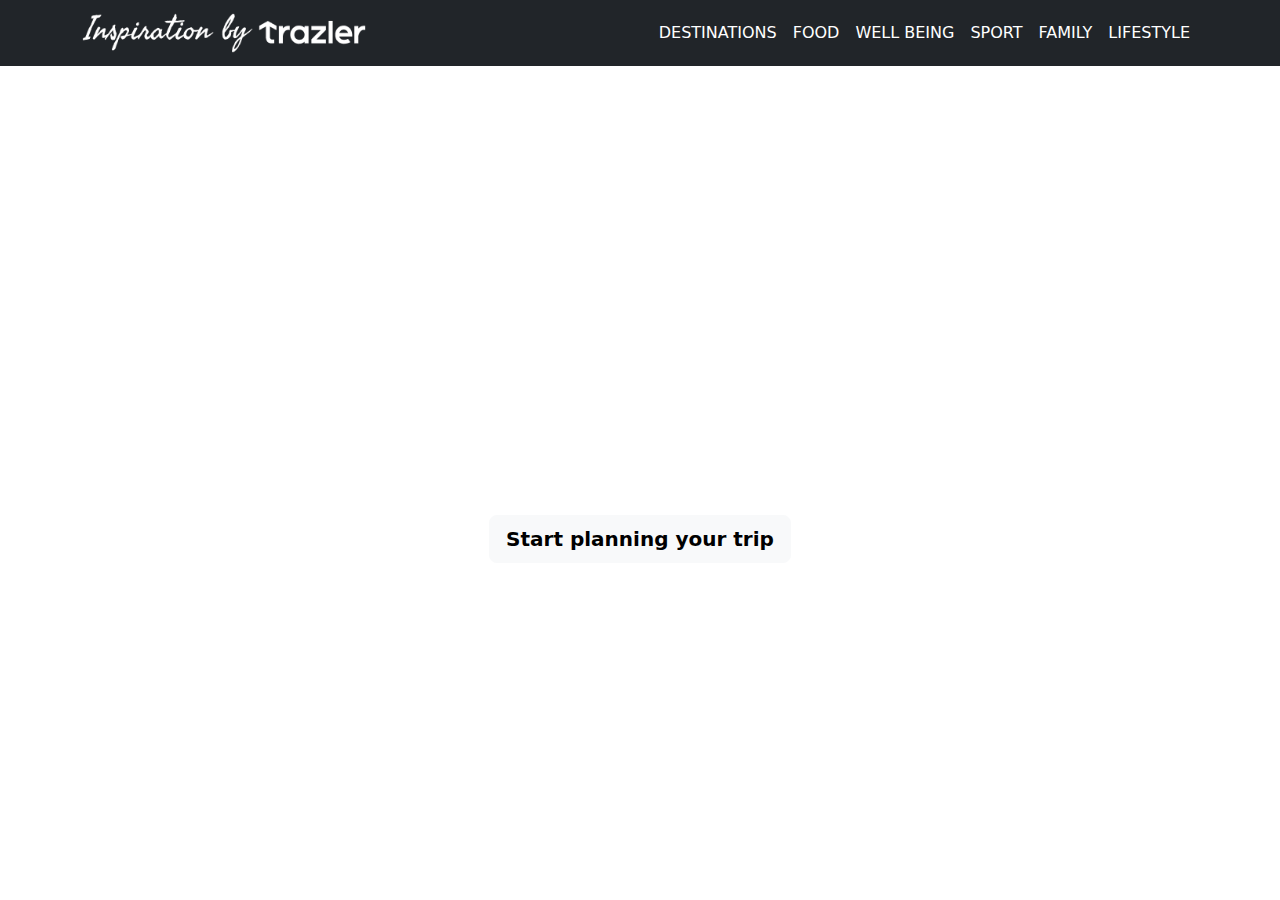
<file: index.html>
<!DOCTYPE html>
<html lang="en">
<head>
  <meta charset="UTF-8">
  <meta name="viewport" content="width=device-width, initial-scale=1">
  <!-- Bootstrap -->
  <link href="https://cdn.jsdelivr.net/npm/bootstrap@5.3.3/dist/css/bootstrap.min.css" rel="stylesheet">
  <title>Trabajo Final 1Tri</title>

</head>
<body class="text-white">

<!-- HERO SECTION -->
  <section class="vh-100 d-flex flex-column justify-content-center text-center" 
           style="background-image: url('https://images.unsplash.com/photo-1501785888041-af3ef285b470'); 
                  background-size: cover; background-position: center; background-repeat: no-repeat;">
    
    <!-- NAVBAR -->
    <nav class="navbar navbar-expand-lg position-absolute top-0 start-0 w-100 bg-dark">
      <div class="container">
        <!-- Logo -->
        <a class="navbar-brand" href="#">
          <img src="img/home/title.png" alt="Logo" height="40">
        </a>

        <!-- Button -->
        <button class="navbar-toggler bg-white text-white" type="button" data-bs-toggle="collapse" data-bs-target="#navbarNav" 
          aria-controls="navbarNav" aria-expanded="false" aria-label="Toggle navigation">
          <span class="navbar-toggler-icon"></span>
        </button>

        <!-- Menu -->
        <div class="collapse navbar-collapse justify-content-end" id="navbarNav">
          <ul class="navbar-nav">
            <li class="nav-item"><a class="nav-link text-white text-uppercase" href="#">Destinations</a></li>
            <li class="nav-item"><a class="nav-link text-white text-uppercase" href="#">Food</a></li>
            <li class="nav-item"><a class="nav-link text-white text-uppercase" href="#">Well Being</a></li>
            <li class="nav-item"><a class="nav-link text-white text-uppercase" href="#">Sport</a></li>
            <li class="nav-item"><a class="nav-link text-white text-uppercase" href="#">Family</a></li>
            <li class="nav-item"><a class="nav-link text-white text-uppercase" href="#">Lifestyle</a></li>
          </ul>
        </div>
      </div>
    </nav>

    <!-- Contenido central -->
    <div class="container position-relative">
      <h1 class="fw-bold display-5 text-uppercase">Inspiration for travel by real people</h1>
      <p class="lead mb-4">Book smart, travel simple</p>
      <a href="#" class="btn btn-light btn-lg fw-semibold">Start planning your trip</a>
    </div>
  </section>

</body>
</html>
</file>
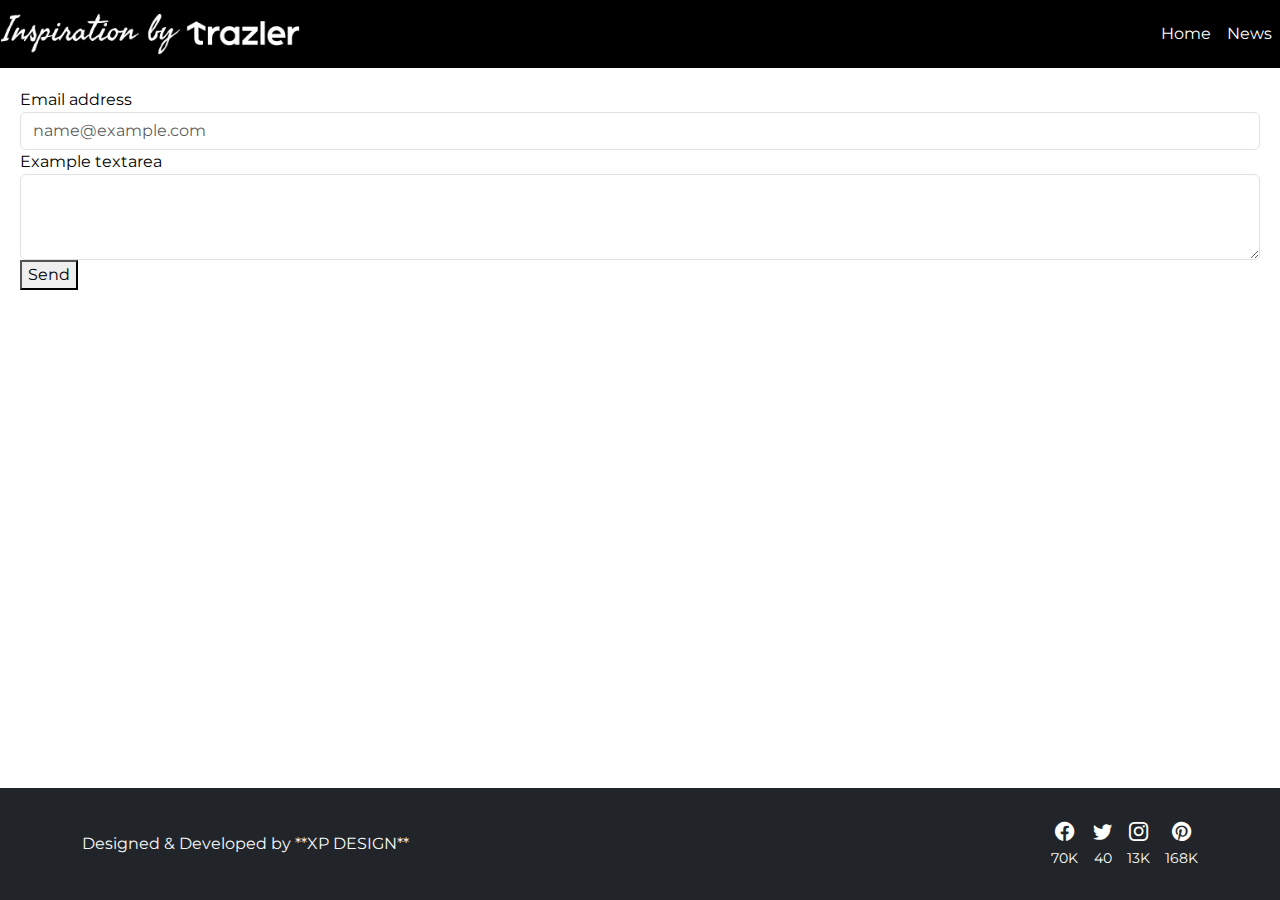
<file: contact/contact.html>
<!DOCTYPE html>
<html lang="en">

<head>
    <meta charset="UTF-8">
    <meta name="viewport" content="width=device-width, initial-scale=1">
    <link href="https://cdn.jsdelivr.net/npm/bootstrap@5.3.3/dist/css/bootstrap.min.css" rel="stylesheet">
    <link rel="stylesheet" href="style.css">
    <link rel="stylesheet" href="https://cdn.jsdelivr.net/npm/bootstrap-icons@1.11.1/font/bootstrap-icons.css" />
    <link href="https://fonts.googleapis.com/css2?family=Montserrat:wght@300;400;600;700&display=swap" rel="stylesheet">
    <title>Trabajo Final 1Tri</title>
</head>

<body>

    <!--NavBar-->
    <nav class="navbar navbar-expand-lg navbar-light bg-black">
        <a class="navbar-brand" href="#"><img src="../img/home/title.png" class="img-fluid" alt="Responsive image"
                width="300px"></a>
        <div class="collapse navbar-collapse homerigh d-flex justify-content-end" id="navbarSupportedContent">
            <ul class="navbar-nav mr-auto">
                <li class="nav-item">
                    <a class="nav-link text-white" href="../index.html">Home</a>
                </li>
                <li class="nav-item">
                    <a class="nav-link text-white" href="../news/news.html">News</a>
                </li>
            </ul>
        </div>
    </nav>
    <!--EndNavBar-->

    <form>
        <div class="form-group">
            <label for="exampleFormControlInput1">Email address</label>
            <input type="email" class="form-control" id="exampleFormControlInput1" placeholder="name@example.com">
        </div>
        <div class="form-group">
            <label for="exampleFormControlTextarea1">Example textarea</label>
            <textarea class="form-control" id="exampleFormControlTextarea1" rows="3"></textarea>
        </div>
        <button class="button">Send</button>
    </form>

    <!--FOOTER-->
    <footer class="bg-dark text-light footer-custom">
        <div class="container">
            <div class="row d-flex justify-content-between align-items-center">

                <div class="col-md-6 mb-3 mb-md-0">
                    <p class="mb-0">Designed & Developed by **XP DESIGN**</p>
                </div>

                <div class="col-md-6 d-flex justify-content-end align-items-center">

                    <a href="#" class="footer-social-link">
                        <i class="bi bi-facebook"></i>
                        <span class="count text-small">70K</span>
                    </a>

                    <a href="#" class="footer-social-link">
                        <i class="bi bi-twitter"></i>
                        <span class="count text-small">40</span>
                    </a>

                    <a href="#" class="footer-social-link">
                        <i class="bi bi-instagram"></i>
                        <span class="count text-small">13K</span>
                    </a>

                    <a href="#" class="footer-social-link">
                        <i class="bi bi-pinterest"></i>
                        <span class="count text-small">168K</span>
                    </a>
    </footer>
</file>
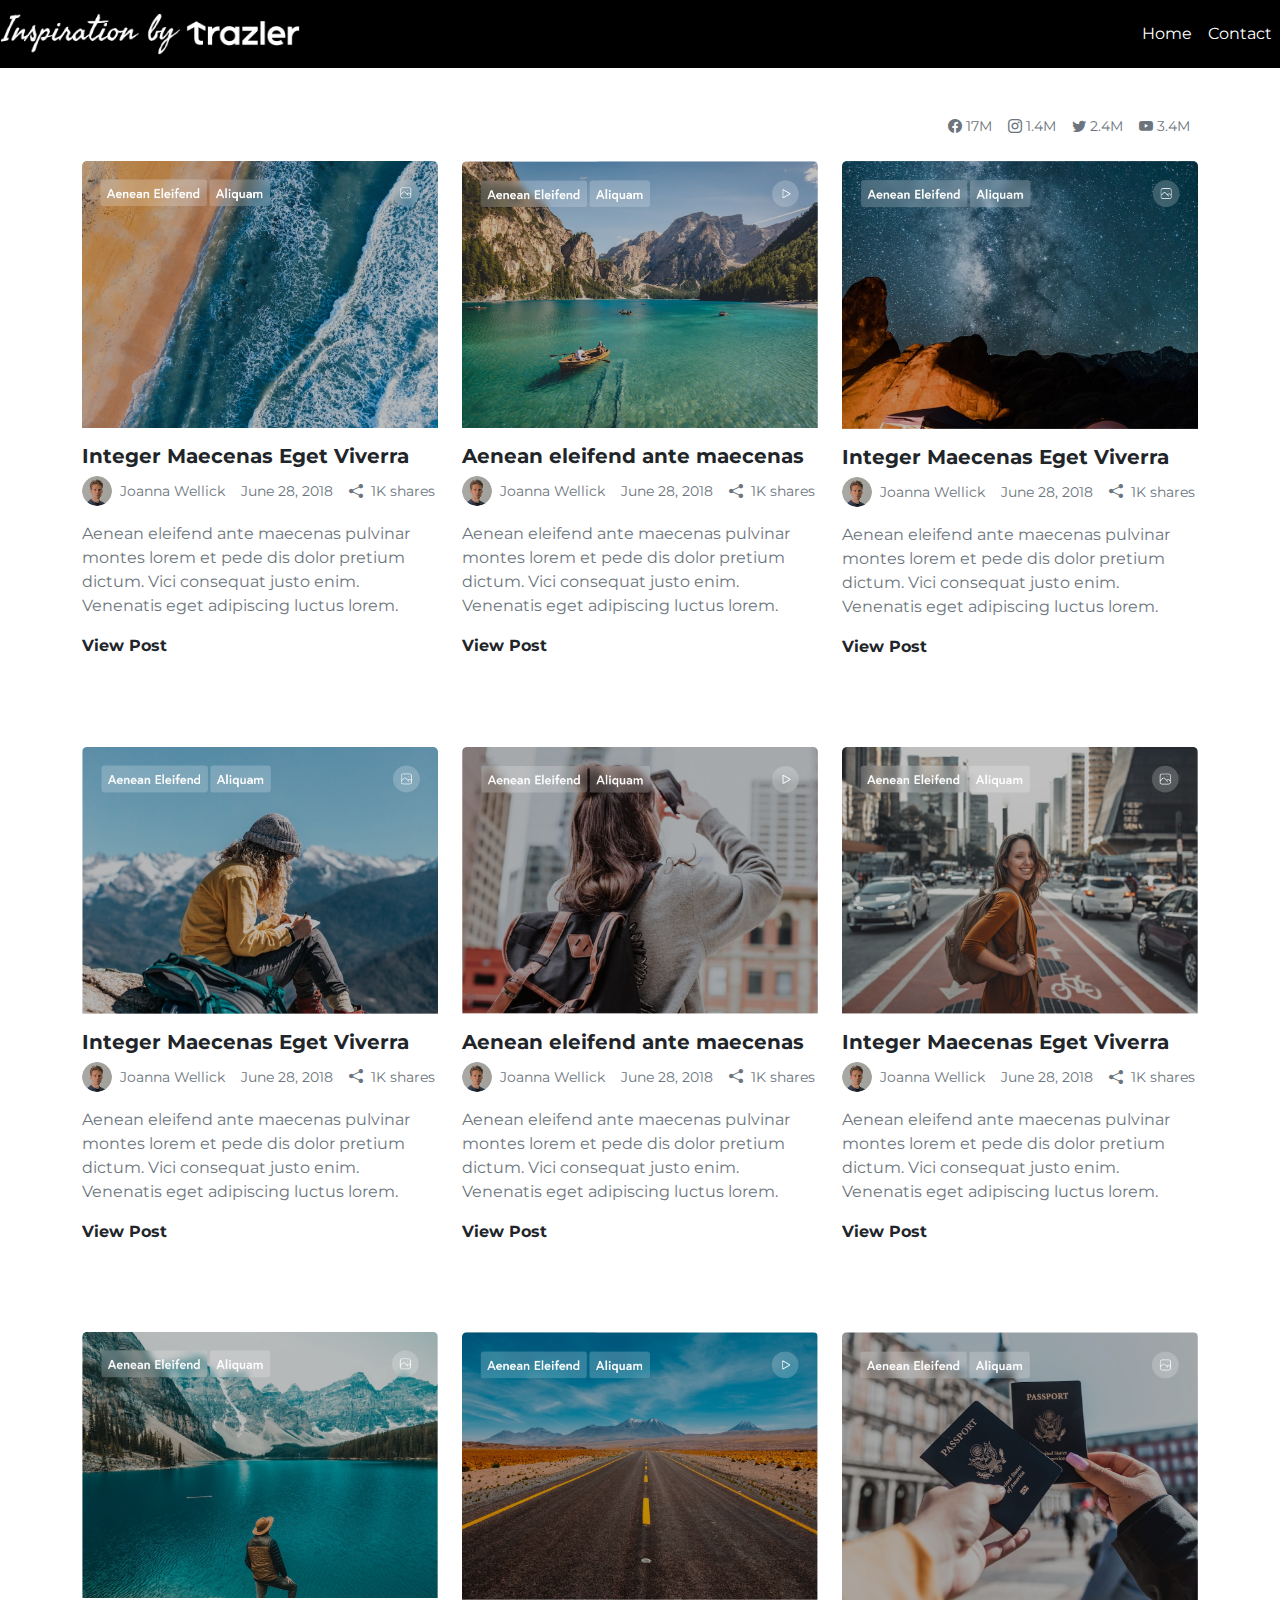
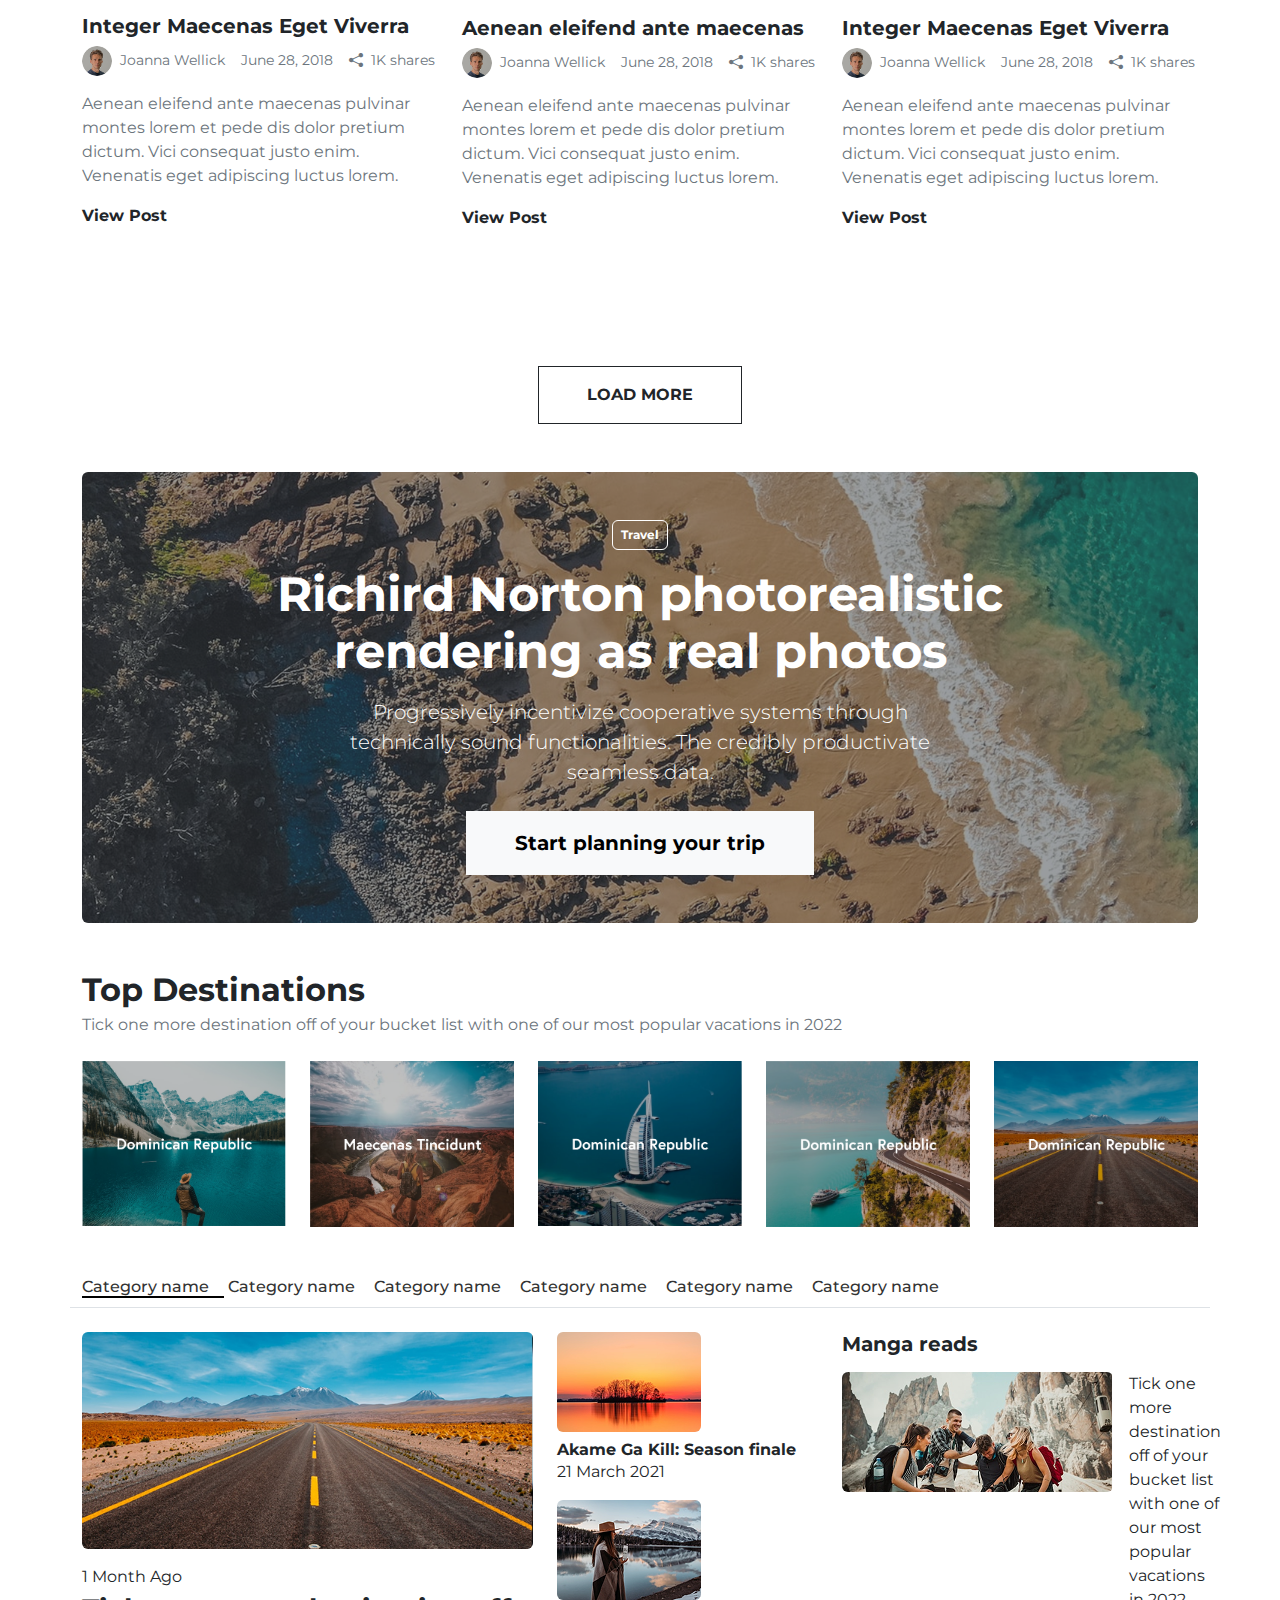
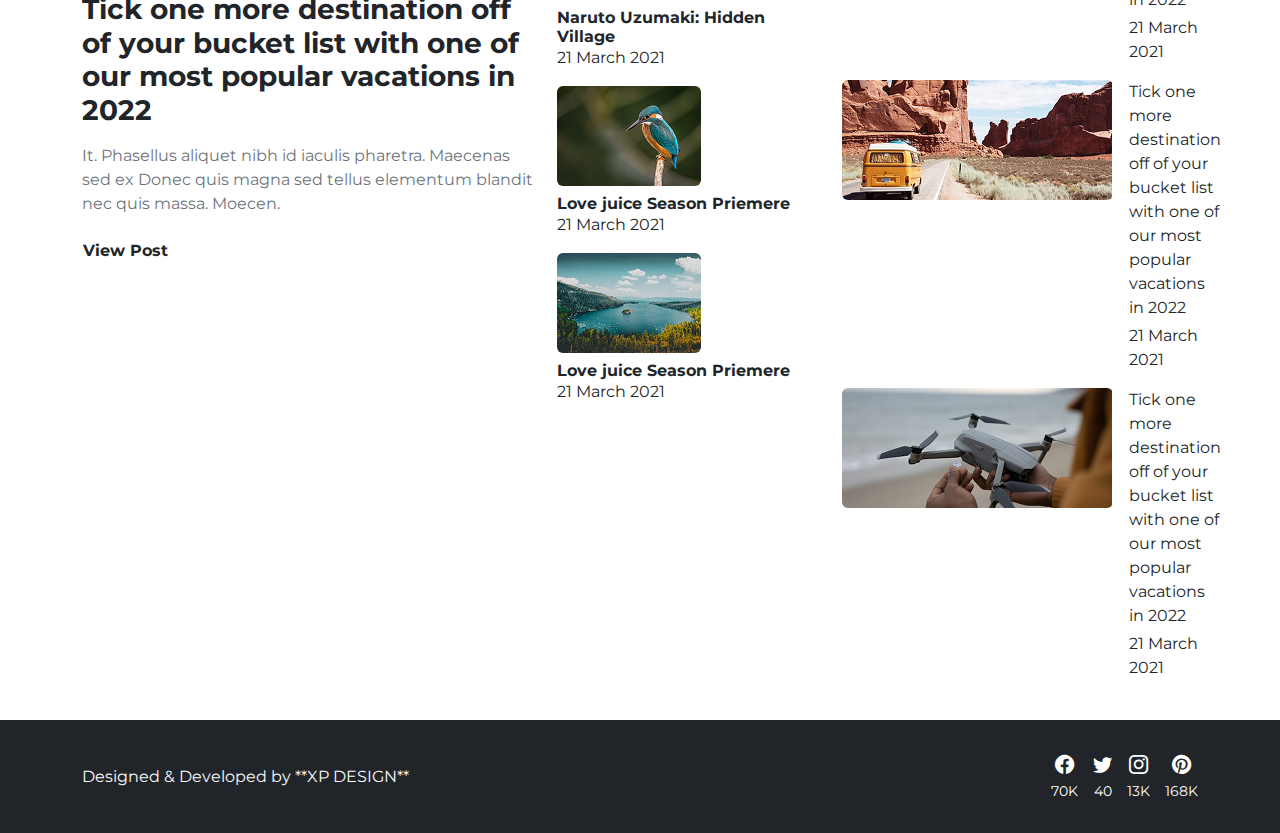
<file: news/news.html>
<!DOCTYPE html>
<html lang="en">

<head>
    <meta charset="UTF-8">
    <meta name="viewport" content="width=device-width, initial-scale=1">
    <link href="https://cdn.jsdelivr.net/npm/bootstrap@5.3.3/dist/css/bootstrap.min.css" rel="stylesheet">
    <link rel="stylesheet" href="style.css">
    <link rel="stylesheet" href="https://cdn.jsdelivr.net/npm/bootstrap-icons@1.11.1/font/bootstrap-icons.css" />
    <link href="https://fonts.googleapis.com/css2?family=Montserrat:wght@300;400;600;700&display=swap" rel="stylesheet">
    <title>Trabajo Final 1Tri</title>
</head>

<body>

    <!--NavBar-->
    <nav class="navbar navbar-expand-lg navbar-light bg-black">
        <a class="navbar-brand" href="#"><img src="../img/home/title.png" class="img-fluid" alt="Responsive image"
                width="300px"></a>
        <div class="collapse navbar-collapse homerigh d-flex justify-content-end" id="navbarSupportedContent">
            <ul class="navbar-nav mr-auto">
                <li class="nav-item">
                    <a class="nav-link text-white" href="../index.html">Home</a>
                </li>
                <li class="nav-item">
                    <a class="nav-link text-white" href="../contact/contact.html">Contact</a>
                </li>
            </ul>
        </div>
    </nav>
    <!--EndNavBar-->

    <!--POSTS-->

    <!--Post1-->

    <div class="container my-5">

        <!--SocialNetwork-->
        <div class="d-flex justify-content-end mb-4">
            <a href="#" class="text-secondary mx-2 small text-decoration-none"><i class="bi bi-facebook"></i> 17M</a>
            <a href="#" class="text-secondary mx-2 small text-decoration-none"><i class="bi bi-instagram"></i> 1.4M</a>
            <a href="#" class="text-secondary mx-2 small text-decoration-none"><i class="bi bi-twitter"></i> 2.4M</a>
            <a href="#" class="text-secondary mx-2 small text-decoration-none"><i class="bi bi-youtube"></i> 3.4M</a>
        </div>

        <div class="row">
            <!--Img1-->
            <div class="col-lg-4 mb-4">
                <div class="card border-0">
                    <div class="position-relative overflow-hidden">
                        <img src="../img/posts/post1/Img_1.png" class="card-img-top" alt="Waves on the beach">
                        <div class="position-absolute top-0 end-0 p-3">
                        </div>
                    </div>

                    <!--Author1-->
                    <div class="card-body px-0 pt-3">
                        <h5 class="card-title fw-bold">Integer Maecenas Eget Viverra</h5>
                        <div class="d-flex align-items-center mb-3 small text-secondary">
                            <img src="../img/posts/Author1.png" class="rounded-circle me-2" alt="Joanna Wellick"
                                style="width: 30px; height: 30px; object-fit: cover;">
                            <span class="me-3">Joanna Wellick</span>
                            <span class="me-3">June 28, 2018</span>
                            <span><i class="bi bi-share-fill me-1"></i> 1K shares</span>
                        </div>
                        <p class="card-text text-secondary mb-3">
                            Aenean eleifend ante maecenas pulvinar montes lorem et pede dis dolor pretium dictum. Vici
                            consequat justo
                            enim. Venenatis eget adipiscing luctus lorem.
                        </p>
                        <a href="#" class="text-dark fw-bold text-decoration-none">View Post</a>
                    </div>
                </div>
            </div>

            <!--Img2-->
            <div class="col-lg-4 mb-4">
                <div class="card border-0">
                    <div class="position-relative overflow-hidden">
                        <img src="../img/posts/post1/Img_2.png" class="card-img-top" alt="Lake with boat and mountains">
                        <div class="position-absolute top-0 end-0 p-3">
                        </div>
                    </div>

                    <!--Author2-->
                    <div class="card-body px-0 pt-3">
                        <h5 class="card-title fw-bold">Aenean eleifend ante maecenas</h5>
                        <div class="d-flex align-items-center mb-3 small text-secondary">
                            <img src="../img/posts/Author1.png" class="rounded-circle me-2" alt="Joanna Wellick"
                                style="width: 30px; height: 30px; object-fit: cover;">
                            <span class="me-3">Joanna Wellick</span>
                            <span class="me-3">June 28, 2018</span>
                            <span><i class="bi bi-share-fill me-1"></i> 1K shares</span>
                        </div>
                        <p class="card-text text-secondary mb-3">
                            Aenean eleifend ante maecenas pulvinar montes lorem et pede dis dolor pretium dictum. Vici
                            consequat justo
                            enim. Venenatis eget adipiscing luctus lorem.
                        </p>
                        <a href="#" class="text-dark fw-bold text-decoration-none">View Post</a>
                    </div>
                </div>
            </div>

            <!--Img3-->
            <div class="col-lg-4 mb-4">
                <div class="card border-0">
                    <div class="position-relative overflow-hidden">
                        <img src="../img/posts/post1/Img_3.png" class="card-img-top" alt="Starry night sky">
                        <div class="position-absolute top-0 end-0 p-3">
                        </div>
                    </div>

                    <!--Author3-->
                    <div class="card-body px-0 pt-3">
                        <h5 class="card-title fw-bold">Integer Maecenas Eget Viverra</h5>
                        <div class="d-flex align-items-center mb-3 small text-secondary">
                            <img src="../img/posts/Author1.png" class="rounded-circle me-2" alt="Joanna Wellick"
                                style="width: 30px; height: 30px; object-fit: cover;">
                            <span class="me-3">Joanna Wellick</span>
                            <span class="me-3">June 28, 2018</span>
                            <span><i class="bi bi-share-fill me-1"></i> 1K shares</span>
                        </div>
                        <p class="card-text text-secondary mb-3">
                            Aenean eleifend ante maecenas pulvinar montes lorem et pede dis dolor pretium dictum. Vici
                            consequat justo
                            enim. Venenatis eget adipiscing luctus lorem.
                        </p>
                        <a href="#" class="text-dark fw-bold text-decoration-none">View Post</a>
                    </div>
                </div>
            </div>
        </div>
    </div>

    <!--ENDPost1-->

    <!--Post2-->
    <div class="container my-5">
        <div class="row">

            <!--Img1-->
            <div class="col-lg-4 mb-4">
                <div class="card border-0">
                    <div class="position-relative overflow-hidden">
                        <img src="../img/posts/post2/Img_1.png" class="card-img-top" alt="Waves on the beach">
                        <div class="position-absolute top-0 end-0 p-3">
                        </div>
                    </div>

                    <!--Author1-->
                    <div class="card-body px-0 pt-3">
                        <h5 class="card-title fw-bold">Integer Maecenas Eget Viverra</h5>
                        <div class="d-flex align-items-center mb-3 small text-secondary">
                            <img src="../img/posts/Author1.png" class="rounded-circle me-2" alt="Joanna Wellick"
                                style="width: 30px; height: 30px; object-fit: cover;">
                            <span class="me-3">Joanna Wellick</span>
                            <span class="me-3">June 28, 2018</span>
                            <span><i class="bi bi-share-fill me-1"></i> 1K shares</span>
                        </div>
                        <p class="card-text text-secondary mb-3">
                            Aenean eleifend ante maecenas pulvinar montes lorem et pede dis dolor pretium dictum. Vici
                            consequat justo
                            enim. Venenatis eget adipiscing luctus lorem.
                        </p>
                        <a href="#" class="text-dark fw-bold text-decoration-none">View Post</a>
                    </div>
                </div>
            </div>

            <!--Img2-->
            <div class="col-lg-4 mb-4">
                <div class="card border-0">
                    <div class="position-relative overflow-hidden">
                        <img src="../img/posts/post2/Img_2.png" class="card-img-top" alt="Lake with boat and mountains">
                        <div class="position-absolute top-0 end-0 p-3">
                        </div>
                    </div>

                    <!--Author2-->
                    <div class="card-body px-0 pt-3">
                        <h5 class="card-title fw-bold">Aenean eleifend ante maecenas</h5>
                        <div class="d-flex align-items-center mb-3 small text-secondary">
                            <img src="../img/posts/Author1.png" class="rounded-circle me-2" alt="Joanna Wellick"
                                style="width: 30px; height: 30px; object-fit: cover;">
                            <span class="me-3">Joanna Wellick</span>
                            <span class="me-3">June 28, 2018</span>
                            <span><i class="bi bi-share-fill me-1"></i> 1K shares</span>
                        </div>
                        <p class="card-text text-secondary mb-3">
                            Aenean eleifend ante maecenas pulvinar montes lorem et pede dis dolor pretium dictum. Vici
                            consequat justo
                            enim. Venenatis eget adipiscing luctus lorem.
                        </p>
                        <a href="#" class="text-dark fw-bold text-decoration-none">View Post</a>
                    </div>
                </div>
            </div>

            <!--Img3-->
            <div class="col-lg-4 mb-4">
                <div class="card border-0">
                    <div class="position-relative overflow-hidden">
                        <img src="../img/posts/post2/Img_3.png" class="card-img-top" alt="Starry night sky">
                        <div class="position-absolute top-0 end-0 p-3">
                        </div>
                    </div>

                    <!--Author3-->
                    <div class="card-body px-0 pt-3">
                        <h5 class="card-title fw-bold">Integer Maecenas Eget Viverra</h5>
                        <div class="d-flex align-items-center mb-3 small text-secondary">
                            <img src="../img/posts/Author1.png" class="rounded-circle me-2" alt="Joanna Wellick"
                                style="width: 30px; height: 30px; object-fit: cover;">
                            <span class="me-3">Joanna Wellick</span>
                            <span class="me-3">June 28, 2018</span>
                            <span><i class="bi bi-share-fill me-1"></i> 1K shares</span>
                        </div>
                        <p class="card-text text-secondary mb-3">
                            Aenean eleifend ante maecenas pulvinar montes lorem et pede dis dolor pretium dictum. Vici
                            consequat justo
                            enim. Venenatis eget adipiscing luctus lorem.
                        </p>
                        <a href="#" class="text-dark fw-bold text-decoration-none">View Post</a>
                    </div>
                </div>
            </div>
        </div>
    </div>
    <!--ENDPost2-->

    <!--Post3-->
    <div class="container my-5">
        <div class="row">

            <!--Img1-->
            <div class="col-lg-4 mb-4">
                <div class="card border-0">
                    <div class="position-relative overflow-hidden">
                        <img src="../img/posts/post3/Img_1.png" class="card-img-top" alt="Waves on the beach">
                        <div class="position-absolute top-0 end-0 p-3">
                        </div>
                    </div>

                    <!--Author1-->
                    <div class="card-body px-0 pt-3">
                        <h5 class="card-title fw-bold">Integer Maecenas Eget Viverra</h5>
                        <div class="d-flex align-items-center mb-3 small text-secondary">
                            <img src="../img/posts/Author1.png" class="rounded-circle me-2" alt="Joanna Wellick"
                                style="width: 30px; height: 30px; object-fit: cover;">
                            <span class="me-3">Joanna Wellick</span>
                            <span class="me-3">June 28, 2018</span>
                            <span><i class="bi bi-share-fill me-1"></i> 1K shares</span>
                        </div>
                        <p class="card-text text-secondary mb-3">
                            Aenean eleifend ante maecenas pulvinar montes lorem et pede dis dolor pretium dictum. Vici
                            consequat justo
                            enim. Venenatis eget adipiscing luctus lorem.
                        </p>
                        <a href="#" class="text-dark fw-bold text-decoration-none">View Post</a>
                    </div>
                </div>
            </div>

            <!--Img2-->
            <div class="col-lg-4 mb-4">
                <div class="card border-0">
                    <div class="position-relative overflow-hidden">
                        <img src="../img/posts/post3/Img_2.png" class="card-img-top" alt="Lake with boat and mountains">
                        <div class="position-absolute top-0 end-0 p-3">
                        </div>
                    </div>

                    <!--Author2-->
                    <div class="card-body px-0 pt-3">
                        <h5 class="card-title fw-bold">Aenean eleifend ante maecenas</h5>
                        <div class="d-flex align-items-center mb-3 small text-secondary">
                            <img src="../img/posts/Author1.png" class="rounded-circle me-2" alt="Joanna Wellick"
                                style="width: 30px; height: 30px; object-fit: cover;">
                            <span class="me-3">Joanna Wellick</span>
                            <span class="me-3">June 28, 2018</span>
                            <span><i class="bi bi-share-fill me-1"></i> 1K shares</span>
                        </div>
                        <p class="card-text text-secondary mb-3">
                            Aenean eleifend ante maecenas pulvinar montes lorem et pede dis dolor pretium dictum. Vici
                            consequat justo
                            enim. Venenatis eget adipiscing luctus lorem.
                        </p>
                        <a href="#" class="text-dark fw-bold text-decoration-none">View Post</a>
                    </div>
                </div>
            </div>

            <!--Img3-->
            <div class="col-lg-4 mb-4">
                <div class="card border-0">
                    <div class="position-relative overflow-hidden">
                        <img src="../img/posts/post3/Img_3.png" class="card-img-top" alt="Starry night sky">
                        <div class="position-absolute top-0 end-0 p-3">
                        </div>
                    </div>

                    <!--Author3-->
                    <div class="card-body px-0 pt-3">
                        <h5 class="card-title fw-bold">Integer Maecenas Eget Viverra</h5>
                        <div class="d-flex align-items-center mb-3 small text-secondary">
                            <img src="../img/posts/Author1.png" class="rounded-circle me-2" alt="Joanna Wellick"
                                style="width: 30px; height: 30px; object-fit: cover;">
                            <span class="me-3">Joanna Wellick</span>
                            <span class="me-3">June 28, 2018</span>
                            <span><i class="bi bi-share-fill me-1"></i> 1K shares</span>
                        </div>
                        <p class="card-text text-secondary mb-3">
                            Aenean eleifend ante maecenas pulvinar montes lorem et pede dis dolor pretium dictum. Vici
                            consequat justo
                            enim. Venenatis eget adipiscing luctus lorem.
                        </p>
                        <a href="#" class="text-dark fw-bold text-decoration-none">View Post</a>
                    </div>
                </div>
            </div>
        </div>
    </div>
    <!--ENDPosts-->

    <!--Banner-->
    <div class="container mb-5">

        <div class="mt-5 mb-5 pt-5 text-center">
            <button class="btn btn-outline-dark rounded-0 py-3 px-5 text-uppercase fw-bold">
                Load More
            </button>
        </div>

        <div class="card border-0 p-0 overflow-hidden">

            <div class="banner-bg position-relative d-flex align-items-center justify-content-center text-center">

                <div class="container position-relative text-white z-1 py-5">

                    <span class="badge bg-transparent text-white border border-white p-2 mb-3">Travel</span>

                    <h2 class="display-5 fw-bold mb-3 banner-title">
                        Richird Norton photorealistic rendering as real photos
                    </h2>

                    <p class="lead mb-4 banner-text">
                        Progressively incentivize cooperative systems through technically sound functionalities. The
                        credibly
                        productivate seamless data.
                    </p>

                    <a href="#" class="btn btn-lg btn-light rounded-0 py-3 px-5 fw-bold">
                        Start planning your trip
                    </a>
                </div>
            </div>

        </div>
    </div>
    <!--ENDBanner-->

    <!--Destinations-->
    <div class="container my-5">

        <h2 class="fw-bold mb-1">Top Destinations</h2>
        <p class="text-secondary mb-4">
            Tick one more destination off of your bucket list with one of our most popular vacations in 2022
        </p>

        <div class="row row-cols-2 row-cols-md-3 row-cols-lg-5 g-4">

            <!--Destination1-->
            <div class="col">
                <div class="position-relative overflow-hidden destination-card">
                    <img src="../img/destinations/Img_1.png" class="img-fluid w-100 h-100 object-fit-cover"
                        alt="Dominican Republic">
                    <div
                        class="position-absolute w-100 h-100 top-0 start-0 d-flex align-items-end justify-content-center destination-overlay">
                    </div>
                </div>
            </div>

            <!--Destination2-->
            <div class="col">
                <div class="position-relative overflow-hidden destination-card">
                    <img src="../img/destinations/Img_2.png" class="img-fluid w-100 h-100 object-fit-cover"
                        alt="Maecenas Tincidunt">
                    <div
                        class="position-absolute w-100 h-100 top-0 start-0 d-flex align-items-end justify-content-center destination-overlay">
                    </div>
                </div>
            </div>

            <!--Destination3-->
            <div class="col">
                <div class="position-relative overflow-hidden destination-card">
                    <img src="../img/destinations/Img_3.png" class="img-fluid w-100 h-100 object-fit-cover"
                        alt="Dominican Republic">
                    <div
                        class="position-absolute w-100 h-100 top-0 start-0 d-flex align-items-end justify-content-center destination-overlay">
                    </div>
                </div>
            </div>

            <!--Destination4-->
            <div class="col">
                <div class="position-relative overflow-hidden destination-card">
                    <img src="../img/destinations/Img_4.png" class="img-fluid w-100 h-100 object-fit-cover"
                        alt="Dominican Republic">
                    <div
                        class="position-absolute w-100 h-100 top-0 start-0 d-flex align-items-end justify-content-center destination-overlay">
                    </div>
                </div>
            </div>

            <!--Destination5-->
            <div class="col">
                <div class="position-relative overflow-hidden destination-card">
                    <img src="../img/destinations/Img_5.png" class="img-fluid w-100 h-100 object-fit-cover"
                        alt="Dominican Republic">
                    <div
                        class="position-absolute w-100 h-100 top-0 start-0 d-flex align-items-end justify-content-center destination-overlay">
                    </div>
                </div>
            </div>

        </div>
    </div>
    <!--ENDDestinations-->

    <!--HomePage-->
    <!--Category-->
    <div class="container my-4">
        <div class="row mb-4">
            <div class="col-12 border-bottom pb-2">
                <a href="#" class="category-link active">Category name</a>
                <a href="#" class="category-link">Category name</a>
                <a href="#" class="category-link">Category name</a>
                <a href="#" class="category-link">Category name</a>
                <a href="#" class="category-link">Category name</a>
                <a href="#" class="category-link">Category name</a>
            </div>
        </div>

        <!--EndCategory-->

        <!--HomePageMain-->

        <div class="row">

            <div class="col-lg-5 mb-4 mb-lg-0">
                <img src="../img/homepage/main/Img1.png" class="img-fluid rounded" alt="Imagen del artículo principal">
                <div class="mt-3">
                    <p class="text-small mb-1">1 Month Ago</p>
                    <h3 class="fw-bold mb-3">Tick one more destination off of your bucket list with one of our most
                        popular
                        vacations in 2022</h3>
                    <p class="text-secondary">It. Phasellus aliquet nibh id iaculis pharetra. Maecenas sed ex Donec quis
                        magna sed
                        tellus elementum blandit nec quis massa. Moecen.</p>
                    <a href="#" class="btn btn-link px-0 text-dark fw-bold text-decoration-none">View Post</a>
                </div>
            </div>

            <div class="col-lg-3 mb-4 mb-lg-0">
                <div class="d-flex flex-column align-items-start mb-3">
                    <img src="../img/homepage/main/Img2.png" class="img-fluid vertical-thumbnail mb-2 rounded"
                        alt="Miniatura">
                    <h6 class="mb-0 fw-bold">Akame Ga Kill: Season finale</h6>
                    <p class="text-small mb-0">21 March 2021</p>
                </div>
                <div class="d-flex flex-column align-items-start mb-3">
                    <img src="../img/homepage/main/Img3.png" class="img-fluid vertical-thumbnail mb-2 rounded"
                        alt="Miniatura">
                    <h6 class="mb-0 fw-bold">Naruto Uzumaki: Hidden Village</h6>
                    <p class="text-small mb-0">21 March 2021</p>
                </div>
                <div class="d-flex flex-column align-items-start mb-3">
                    <img src="../img/homepage/main/Img4.png" class="img-fluid vertical-thumbnail mb-2 rounded"
                        alt="Miniatura">
                    <h6 class="mb-0 fw-bold">Love juice Season Priemere</h6>
                    <p class="text-small mb-0">21 March 2021</p>
                </div>
                <div class="d-flex flex-column align-items-start mb-3">
                    <img src="../img/homepage/main/Img5.png" class="img-fluid vertical-thumbnail mb-2 rounded"
                        alt="Miniatura">
                    <h6 class="mb-0 fw-bold">Love juice Season Priemere</h6>
                    <p class="text-small mb-0">21 March 2021</p>
                </div>
            </div>

            <div class="col-lg-4 mt-4 mt-lg-0">
                <h5 class="fw-bold mb-3">Manga reads</h5>
                <div class="list-group list-group-flush">
                    <div class="list-group-item d-flex align-items-start border-0 p-0 mb-3">
                        <div class="flex-shrink-0 me-3">
                            <img src="../img/homepage/secundary/Img1.png" class="img-fluid rounded miniature-img"
                                alt="Miniatura Sidebar">
                        </div>
                        <div class="flex-grow-1">
                            <p class="mb-1">Tick one more destination off of your bucket list with one of our most
                                popular vacations
                                in 2022</p>
                            <p class="text-small mb-0">21 March 2021</p>
                        </div>
                    </div>
                    <div class="list-group-item d-flex align-items-start border-0 p-0 mb-3">
                        <div class="flex-shrink-0 me-3">
                            <img src="../img/homepage/secundary/Img2.png" class="img-fluid rounded miniature-img"
                                alt="Miniatura Sidebar">
                        </div>
                        <div class="flex-grow-1">
                            <p class="mb-1">Tick one more destination off of your bucket list with one of our most
                                popular vacations
                                in 2022</p>
                            <p class="text-small mb-0">21 March 2021</p>
                        </div>
                    </div>
                    <div class="list-group-item d-flex align-items-start border-0 p-0 mb-3">
                        <div class="flex-shrink-0 me-3">
                            <img src="../img/homepage/secundary/Img3.png" class="img-fluid rounded miniature-img"
                                alt="Miniatura Sidebar">
                        </div>
                        <div class="flex-grow-1">
                            <p class="mb-1">Tick one more destination off of your bucket list with one of our most
                                popular vacations
                                in 2022</p>
                            <p class="text-small mb-0">21 March 2021</p>
                        </div>
                    </div>
                </div>
            </div>
        </div>
    </div>
    <!--ENDHomePageSecundary-->
    <!--ENDHomePage-->

    <!--FOOTER-->
    <footer class="bg-dark text-light footer-custom">
        <div class="container">
            <div class="row d-flex justify-content-between align-items-center">

                <div class="col-md-6 mb-3 mb-md-0">
                    <p class="mb-0">Designed & Developed by **XP DESIGN**</p>
                </div>

                <div class="col-md-6 d-flex justify-content-end align-items-center">

                    <a href="#" class="footer-social-link">
                        <i class="bi bi-facebook"></i>
                        <span class="count text-small">70K</span>
                    </a>

                    <a href="#" class="footer-social-link">
                        <i class="bi bi-twitter"></i>
                        <span class="count text-small">40</span>
                    </a>

                    <a href="#" class="footer-social-link">
                        <i class="bi bi-instagram"></i>
                        <span class="count text-small">13K</span>
                    </a>

                    <a href="#" class="footer-social-link">
                        <i class="bi bi-pinterest"></i>
                        <span class="count text-small">168K</span>
                    </a>
    </footer>

</body>

</html>
</file>
<file: contact/style.css>
body {
    font-family   : 'Montserrat', sans-serif;
    display       : flex;
    flex-direction: column;
    min-height    : 100vh;
}


/*Footer*/
footer {
    margin-top: auto;
}

.footer-custom {
    padding: 30px 0;
}

.footer-social-link {
    color          : #fff;
    text-decoration: none;
    margin-left    : 15px;
    display        : inline-flex;
    flex-direction : column;
    align-items    : center;
    font-size      : 0.9rem;
    transition     : color 0.3s;
}

.footer-social-link:hover {
    color: #ddd;
}

.footer-social-link .bi {
    font-size    : 1.2rem;
    margin-bottom: 2px;
}

.back-to-top {
    position        : fixed;
    bottom          : 20px;
    right           : 20px;
    width           : 40px;
    height          : 40px;
    border-radius   : 4px;
    background-color: #333;
    color           : white;
    text-align      : center;
    line-height     : 40px;
    text-decoration : none;
    box-shadow      : 0 2px 5px rgba(0, 0, 0, 0.2);
    display         : none;
}

/*Contact*/
form {
    background-color: #ffffff;
    padding         : 20px;
    border-radius   : 8px;
    color           : #f1f1f1;
}

label {
    color: #000000;
}
</file>
<file: news/style.css>
body {
    font-family: 'Montserrat', sans-serif;
}

/* Banner */
.banner-bg {
    background-image   : url('../img/banner/Image.png');
    background-size    : cover;
    background-position: center;
    min-height         : 400px;
}

.banner-title {
    max-width   : 800px;
    margin-left : auto;
    margin-right: auto;
}

.banner-text {
    max-width   : 600px;
    margin-left : auto;
    margin-right: auto;
}

/*HomePage*/
.category-link {
    text-decoration: none;
    color          : #333;
    padding-right  : 15px;
    font-weight    : 500;
}

.category-link.active {
    border-bottom: 2px solid #000;
}

/*Footer*/
.footer-custom {
    padding: 30px 0;
}

.footer-social-link {
    color          : #fff;
    text-decoration: none;
    margin-left    : 15px;
    display        : inline-flex;
    flex-direction : column;
    align-items    : center;
    font-size      : 0.9rem;
    transition     : color 0.3s;
}

.footer-social-link:hover {
    color: #ddd;
}

.footer-social-link .bi {
    font-size    : 1.2rem;
    margin-bottom: 2px;
}

.back-to-top {
    position        : fixed;
    bottom          : 20px;
    right           : 20px;
    width           : 40px;
    height          : 40px;
    border-radius   : 4px;
    background-color: #333;
    color           : white;
    text-align      : center;
    line-height     : 40px;
    text-decoration : none;
    box-shadow      : 0 2px 5px rgba(0, 0, 0, 0.2);
    display         : none;
}
</file>
